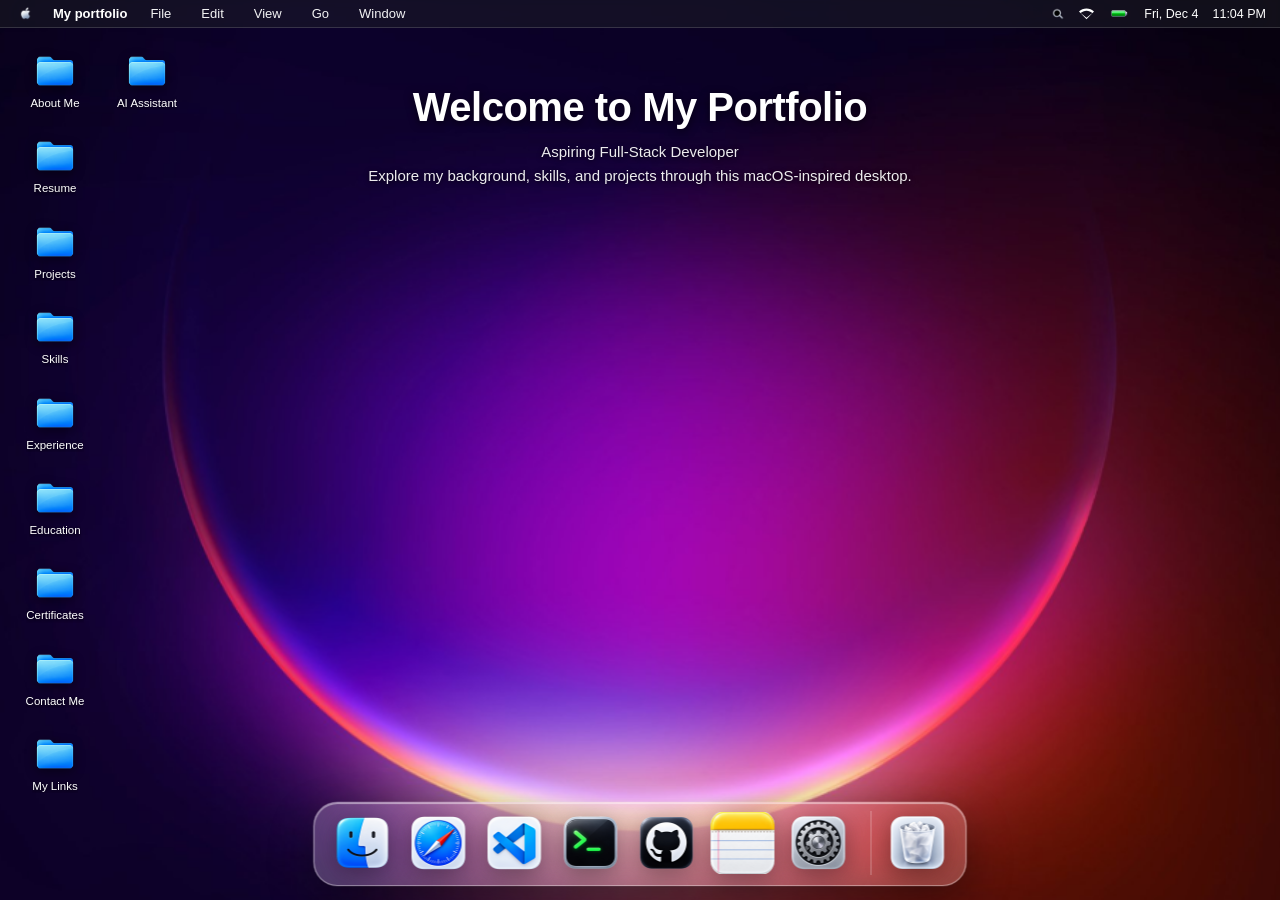
<file: index.html>
<!doctype html>
<html lang="en">
  <head>
    <meta charset="UTF-8" />
    <meta name="viewport" content="width=device-width, initial-scale=1.0" />
    <meta
      name="description"
      content="Personal portfolio of Aditya Goswami - Aspiring Full-Stack Developer learning web development, software engineering, and modern technologies."
    />
    <title>Aditya Goswami | Portfolio</title>
    <link
      rel="icon"
      href="data:image/svg+xml,<svg xmlns=%22http://www.w3.org/2000/svg%22 viewBox=%220 0 100 100%22><text y=%22.9em%22 font-size=%2290%22>💻</text></svg>"
    />
    <link rel="stylesheet" href="style.css" />
  </head>
  <body>
    <header role="banner">
      <!--HEADER TOP PART-->
      <nav aria-label="System Menu">
        <span class="menu-apple" aria-hidden="true"
          ><img src="assets/apple.png" alt="Apple" class="menu-apple-icon"
        /></span>
        <span class="menu-app-title">My portfolio</span>
        <a href="#file" role="menuitem">File</a>
        <a href="#edit" role="menuitem">Edit</a>
        <a href="#view" role="menuitem">View</a>
        <a href="#go" role="menuitem">Go</a>
        <a href="#window" role="menuitem">Window</a>
      </nav>
      <div role="status" aria-label="System Status">
        <span class="menu-status-item" title="Search"
          ><img
            src="assets/search.png"
            alt="Search"
            class="status-icon search-icon"
        /></span>
        <span class="menu-status-item" title="Wi-Fi"
          ><svg
            class="wifi-svg"
            viewBox="0 0 24 24"
            width="15"
            height="15"
            fill="currentColor"
            aria-hidden="true"
          >
            <path
              d="M12 4C7.31 4 3.07 5.9 0 8.98L12 21 24 8.98C20.93 5.9 16.69 4 12 4zm0 3.5c3.67 0 7 1.44 9.47 3.79L12 18.73 2.53 11.29C5 8.94 8.33 7.5 12 7.5z"
            /></svg
        ></span>
        <span class="menu-status-item" title="Battery: 100%"
          ><img
            src="assets/battery.png"
            alt="Battery"
            class="status-icon battery-icon"
        /></span>
        <span id="menu-date">12 Aug 2026</span>
        <span id="clock" aria-label="Current time">12:30 AM</span>
      </div>
    </header>
    <main>
      <!--DESKTOP-->
      <section id="welcome" aria-label="Welcome">
        <h1>Welcome to My Portfolio</h1>
      </section>
      <p>Aspiring Full-Stack Developer</p>
      <p>
        Explore my background, skills, and projects through this macOS-inspired
        desktop.
      </p>

      <section id="desktop" aria-label="Desktop Shortcuts">
        <h2 class="visually-hidden">Desktop Shortcuts</h2>
        <ul>
          <li>
            <button type="button" data-window="about" aria-haspopup="dialog">
              <img src="assets/folder.png" alt="" class="folder-img" /><span
                >About Me</span
              >
            </button>
          </li>
          <li>
            <button type="button" data-window="resume" aria-haspopup="dialog">
              <img src="assets/folder.png" alt="" class="folder-img" /><span
                >Resume</span
              >
            </button>
          </li>
          <li>
            <button type="button" data-window="projects" aria-haspopup="dialog">
              <img src="assets/folder.png" alt="" class="folder-img" /><span
                >Projects</span
              >
            </button>
          </li>
          <li>
            <button type="button" data-window="skills" aria-haspopup="dialog">
              <img src="assets/folder.png" alt="" class="folder-img" /><span
                >Skills</span
              >
            </button>
          </li>
          <li>
            <button
              type="button"
              data-window="experience"
              aria-haspopup="dialog"
            >
              <img src="assets/folder.png" alt="" class="folder-img" /><span
                >Experience</span
              >
            </button>
          </li>
          <li>
            <button
              type="button"
              data-window="education"
              aria-haspopup="dialog"
            >
              <img src="assets/folder.png" alt="" class="folder-img" /><span
                >Education</span
              >
            </button>
          </li>
          <li>
            <button
              type="button"
              data-window="certificates"
              aria-haspopup="dialog"
            >
              <img src="assets/folder.png" alt="" class="folder-img" /><span
                >Certificates</span
              >
            </button>
          </li>
          <li>
            <button type="button" data-window="contact" aria-haspopup="dialog">
              <img src="assets/folder.png" alt="" class="folder-img" /><span
                >Contact Me</span
              >
            </button>
          </li>
          <li>
            <button type="button" data-window="links" aria-haspopup="dialog">
              <img src="assets/folder.png" alt="" class="folder-img" /><span
                >My Links</span
              >
            </button>
          </li>
          <li>
            <button type="button" data-window="ai" aria-haspopup="dialog">
              <img src="assets/folder.png" alt="" class="folder-img" /><span
                >AI Assistant</span
              >
            </button>
          </li>
        </ul>
      </section>

      <section
        id="about"
        role="region"
        aria-labelledby="title-about"
        tabindex="-1"
      >
        <div class="window-header">
          <h2 id="title-about">About Me</h2>
        </div>
        <!--ABOUT ME-->

        <div class="about-grid">
          <div class="about-photo-col">
            <img
              src="assets/aditya.jpg"
              alt="Aditya Goswami"
              class="about-photo"
            />
            <div class="about-badge">Aditya Goswami</div>
          </div>
          <div class="about-content-col">
            <p>
             <h3> Hi, I’m Aditya Goswami</h3>
              </p>

            <p>
              I’m a Computer Science student and Full-Stack Web Developer passionate about building modern, user-focused web applications. I work with technologies including React.js, JavaScript, HTML5, Tailwind CSS, Node.js, Express.js, FastAPI, MongoDB, MySQL, and PostgreSQL. I enjoy turning ideas into practical applications and continuously improving my development skills through hands-on projects.
            </p>

            <p>
              Alongside web development, I’m deeply interested in AI and LLM technologies. I have practical knowledge of Prompt Engineering, Retrieval-Augmented Generation (RAG), vector databases, embeddings, semantic search, Sentence Transformers, and Faster-Whisper. I’ve also worked on StudyRewind, an AI-powered educational search application involving semantic search, document processing, embeddings, and AI-assisted development.
            </p>

            <ul>
                <li>Building full-stack web applications through hands-on projects</li>
                <li>Continuously learning modern web development and software engineering</li>
              <li>Exploring AI, LLMs, RAG, embeddings, and semantic search</li>
              <li>Interested in turning ideas into practical, user-focused applications</li>
              </ul>
            </ul>
          </div>
        </div>
      </section>
      <section
        id="projects"
        role="region"
        aria-labelledby="title-projects"
        tabindex="-1"
      >
        <div class="window-header">
          <h2 id="title-projects">Projects</h2>
        </div>
        <!--PROJECTS-->
        <article>
          <h3>Portfolio — macOS-Inspired Interactive Developer Portfolio</h3>
          <p>
            An interactive personal portfolio designed as a macOS-inspired desktop environment, featuring desktop folders, draggable portfolio windows, window controls, application Dock, responsive layouts, and a custom desktop interface.
          </p>
          <ol>
            <li>Tech: HTML5, CSS3, JavaScrip</li>
            <li>
              CSS3 styling, custom macOS window aesthetics, and responsive
              layout
            </li>
            <li>
              Future AI Integration: A personal portfolio chatbot is planned to allow recruiters and visitors to ask questions about my skills, projects, education, and technical background using information from my portfolio.
            </li>
          </ol>
          <ul>
            <li>
              <a href="https://github.com/goswamiaditya112-cpu/ADITYA-GOSWAMI_PORTFOLIO" target="_blank" rel="noopener noreferrer"
                >GitHub Repository</a
              >
            </li>
            <li>
              <a href="https://goswamiaditya112-cpu.github.io/ADITYA-GOSWAMI_PORTFOLIO/" target="_blank" rel="noopener noreferrer"
                >Visit my Portfolio</a
              >
            </li>
          </ul>
        </article>
        <article>
          <h3>StudyRewind — AI-Powered Educational Search Assistant</h3>
          <p>
            What it is: StudyRewind is a web application that transforms YouTube lecture playlists and PDF study notes into 
a searchable knowledge base. Students can type a natural language question and find the exact moment in a 
lecture video or the exact page in a textbook where a concept is explained.
          </p>
          <p>The problem it solves: Engineering and science students in India commonly study from long YouTube lecture 
series (200–700 videos per subject). Finding a specific concept requires scrubbing through hours of video. 
StudyRewind eliminates this by making all lecture content searchable by meaning.</p>

<h5>How it works:</h5>

<ol>
  <li> Students import any public YouTube playlist or upload PDF notes</li>
   <li>StudyRewind transcribes video audio using local Whisper AI and extracts PDF text using pypdf</li>
<li>Content is split into chunks and converted to 384-dimensional vectors using a local multilingual model</li>
<li>Vectors are stored in PostgreSQL with the pgvector extension</li>
<li> Students type natural language queries, which are also vectorized, and the system returns the most 
semantically similar transcript chunks and PDF sections with timestamps and page numbers</li>
</ol>
<h5>What makes it technically interesting:</h5>
<ul>
<li> Entirely local AI pipeline — no paid APIs, no cloud AI services</li>
<li> Three-level transcription fallback: YouTube captions → yt-dlp subtitle download → Whisper</li>
<li>Supports Hindi and English content (Indian educational YouTube content)</li>
<li> Strict security: Argon2id passwords, JWT auth, ownership-based authorization, IDOR prevention</li>
  <li>184 automated tests including a security hardening test suit</li>
</ul>

<p><h5>Technology:</h5>

<p> FastAPI · PostgreSQL · pgvector · React + TypeScript · faster-whisper · sentence-transformers · yt-dlp 
· SQLAlchemy · Alembic · Argon2id · PyJWT</p>
</p>
<ul>
            <li>
              <a href="https://github.com/goswamiaditya112-cpu/studyrewinds" target="_blank" rel="noopener noreferrer"
                >GitHub Repository</a
              >
            </li>
            <li>
              <a href="https://youtu.be/5xIW6lkczRc" target="_blank" rel="noopener noreferrer"
                >Video Demo</a
              >
            </li>
          </ul>
</article>
        <article>
          <h3></h3>
          <p>
            
          </p>
        </article>
        <article>
          <h3></h3>
          <p>

          </p>
        </article>

       

      </section>
       <!-- SKILLS -->
      <section
        id="skills"
        role="region"
        aria-labelledby="title-skills"
        tabindex="-1"
      >
        <div class="window-header">
          <h2 id="title-skills">Skills</h2>
        </div>
        <ol>
          <li>
            <h3>Programming Languages</h3>
            <ul>
              <li>C</li>
              <li>C++</li>
              <li>Python</li>
            </ul>
          </li>

          <li>
            <h3>Frontend Development</h3>
            <ul>
              <li>HTML5</li>
              <li>Tailwind CSS</li>
              <li>
                JavaScript
              </li>
              <li>React.js</li>

            </ul>
            
          </li>
<li>
<h3>Backend Development</h3>
<ul><li>Node.js</li>
<li>Express.js</li>
<li>FastAPI</li>
<li>JWT Authentication</li>
              <li>SQLAlchemy 2.0</li>
              <li>Alembic</li></ul>

</li>
          <li>  <h3>Databases</h3>
              <ul><li>
                 MongoDB 
             MySQL </li>
            <li>PostgreSQL</li>
<li>pgvector</li>

            </ul>
            </li>

          <li>
            
            <h3>AI / LLM</h3>
            <ul>
              <li>Prompt Engineering</li>
              <li>Retrieval-Augmented Generation (RAG)</li>
              <li>Vector Databases</li>
<li>Embeddings</li>
<li>Semantic Search</li>
              <li>Faster-Whisper</li>
              <li>Sentence Transformers</li>
            </ul>
          </li>

          <li>
            <h3>AI-Assisted Development</h3>
            <ul>
              <li><p>Strong working knowledge of AI tools, with
the ability to use them efficiently and effectively across the development workflow</p></li>
              <li>Claude</li>
              <li>Codex</li>
              <li>GitHub Copilot</li>
              <li>Antigravity</li>
            </ul>
          </li>
        </ol>
      </section>
      <section
        id="experience"
        role="region"
        aria-labelledby="title-experience"
        tabindex="-1"
      >
        <div class="window-header">
          <h2 id="title-experience">Experience</h2>
        </div>
        <!--EXPERIENCE-->

        <p>
          I am currently building my practical experience through independent
          study, hands-on personal projects, and continuous coding practice.
        </p>

        <h3>Personal Projects</h3>

        <p>
          Designing and building interactive web projects, including this macOS-inspired portfolio and StudyRewind, an AI-powered educational search assistant, to put web development fundamentals into practice and explore real-world UI design, full-stack development, and AI-powered applications.
        </p>

        <h3>Learning Journey</h3>

        <p>
          Building a strong foundation in programming and full-stack development through hands-on projects, progressing from C, C++, Python, JavaScript, HTML5, and CSS3 to React.js, Node.js, Express.js, FastAPI, and database technologies. Alongside web development, exploring AI/LLM concepts including Prompt Engineering, RAG, embeddings, vector databases, and semantic search through projects like StudyRewind.
        </p>
      </section>
      <section
        id="education"
        role="region"
        aria-labelledby="title-education"
        tabindex="-1"
      >
        <div class="window-header">
          <h2 id="title-education">Education</h2>
        </div>
        <!--EDUCATION-->
        <article>
          <h3>Bachelor of Technology (B.Tech)</h3>
          <p><strong>Techno International New Town</strong></p>
          <p>2024 – Present</p>
          <p>
            Undergraduate degree studies focused on engineering, computer
            science fundamentals, and software development principles.
          </p>
        </article>

        <article>
          <h3>Higher Secondary Education</h3>

          <p><strong>Sri Chaitanya Techno School</strong></p>

          <p>2022 – 2024</p>
          <p>
            Completed higher secondary education curriculum with a focus on
            science and foundational mathematics.
          </p>
        </article>
      </section>
      <section
        id="certificates"
        role="region"
        aria-labelledby="title-certificates"
        tabindex="-1"
      >
        <div class="window-header">
          <h2 id="title-certificates">Certificates</h2>
        </div>
        <!--CERTIFICATES-->
        <p>
          Coursework records and technical certifications will be documented
          here as they are completed.
        </p>
        <ol>
          <li>
            <p><strong>Al Fluency: Framework & Foundations</strong></p>
            <p>ANTHROPIC</p>
           <img src="assets/Al Fluency Framework & Foundations.jpg" alt="" class="certificate-image">
          </li>

          <li>
            <p>
              <strong
                ></strong
              >
            </p>
            <p></p>
            
          </li>

        </ol>
      </section>

      <section
        id="resume"
        role="region"
        aria-labelledby="title-resume"
        tabindex="-1"
      >
        <div class="window-header">
          <h2 id="title-resume">Resume</h2>
        </div>
        <!--RESUMES-->
        <p>
          A comprehensive overview of my academic background, technical skills,
          coursework, and personal project development.
        </p>
        <h3> 
          <img src="assets/Aditya_Goswami_Resume_image.jpg" alt="" class="resume-image">
        </h3>
        <a href="assets/Aditya_Goswami_Resume.pdf" aria-label="Download Resume (Placeholder)"
          >Download Resume (PDF)</a
        >
      </section>
      <section
        id="contact"
        role="region"
        aria-labelledby="title-contact"
        tabindex="-1"
      >
        <div class="window-header">
          <h2 id="title-contact">Contact Me</h2>
        </div>
        <!--CONTACT ME-->

        <p>
          Feel free to reach out 
        </p>

        <p>
          <strong>Email:</strong>
          <a href="mailto:goswamiaditya112@gmail.com"
            >goswamiaditya112@gmail.com</a
          >
        </p>

        <p><strong>Location:</strong> Kolkata, India</p>

        <!-- --------------------find me command out ------------------------------------------ -->

        <!-- <h3>Find Me Online</h3>

        <a href="#" target="_blank" rel="noopener noreferrer"
          >GitHub (Placeholder)</a
        >
        <a href="#" target="_blank" rel="noopener noreferrer"
          >LinkedIn (Placeholder)</a
        > -->

        <h3>Send Me a Message</h3>

        <form action="#" method="post">
          <label for="contact-name">
            Name <span aria-hidden="true">*</span>
            <input
              id="contact-name"
              placeholder="Enter your name"
              type="text"
              name="name"
              required
              autocomplete="name"
            />
          </label>
          <label for="contact-email">
            Email <span aria-hidden="true">*</span>
            <input
              id="contact-email"
              placeholder="Enter your email"
              type="email"
              name="email"
              required
              autocomplete="email"
            />
          </label>
          <label for="contact-message">
            Message <span aria-hidden="true">*</span>
            <textarea
              id="contact-message"
              placeholder="Write your message here..."
              name="message"
              rows="5"
              cols="34"
              required
            ></textarea>
          </label>
          <button type="submit">Send Message</button>
        </form>
      </section>
      <section
        id="links"
        role="region"
        aria-labelledby="title-links"
        tabindex="-1"
      >
        <div class="window-header">
          <h2 id="title-links">My Links</h2>
        </div>
        <!--MY LINKS-->
        <p>Profiles and online developer references:</p>
        <ul>
          <li>
            <a href="#" target="_blank" rel="noopener noreferrer"
              >GitHub — Profile &amp; Repositories</a
            >
          </li>

          <li>
            <a href="#" target="_blank" rel="noopener noreferrer"
              >LinkedIn — Professional Profile</a
            >
          </li>

          <li>
            <a href="https://goswamiaditya112-cpu.github.io/ADITYA-GOSWAMI_PORTFOLIO/" target="_blank" rel="noopener noreferrer"
              >Portfolio — Live Website</a
            >
          </li>
        </ul>
      </section>
      <section id="ai" role="region" aria-labelledby="title-ai" tabindex="-1">
        <div class="window-header">
          <h2 id="title-ai">AI Assistant</h2>
        </div>

        <p>
          <strong>AI Assistant — Planned</strong>
        </p>

        <p>
          <ul>
<li> A personal, portfolio-grounded AI chatbot focused specifically on my information.</li>
<li> Designed to use my portfolio data as its knowledge source.</li>
<li> Can answer questions about my skills, projects, education, experience, and technical background.</li>
            <li> Helps recruiters and visitors explore my background without manually searching through the portfolio.</li>
            <li> Status: Currently learning AI/LLM engineering; planned for a future version.</li>
          </ul>
        </p>
      </section>
    </main>
    <footer aria-label="Application Dock">
      <!--FOOTER-->
      <h2 class="visually-hidden">Dock Applications</h2>
      <ul>
        <li>
          <div class="dock-item" aria-label="Finder">
            <img src="assets/dock/finder.png" alt="Finder" class="dock-icon" />
            <span class="dock-tooltip">Finder</span>
          </div>
        </li>
        <li>
          <div class="dock-item" aria-label="Safari">
            <img src="assets/dock/safari.png" alt="Safari" class="dock-icon" />
            <span class="dock-tooltip">Safari</span>
          </div>
        </li>
        <li>
          <div class="dock-item" aria-label="VS Code">
            <img src="assets/dock/vscode.png" alt="VS Code" class="dock-icon" />
            <span class="dock-tooltip">VS Code</span>
          </div>
        </li>
        <li>
          <div class="dock-item" aria-label="Terminal">
            <img
              src="assets/dock/terminal.png"
              alt="Terminal"
              class="dock-icon"
            />
            <span class="dock-tooltip">Terminal</span>
          </div>
        </li>
        <li>
          <div class="dock-item" aria-label="GitHub">
            <img src="assets/dock/github.png" alt="GitHub" class="dock-icon" />
            <span class="dock-tooltip">GitHub</span>
          </div>
        </li>
        <li>
          <div class="dock-item" aria-label="Notes">
            <img src="assets/dock/notes.png" alt="Notes" class="dock-icon" />
            <span class="dock-tooltip">Notes</span>
          </div>
        </li>
        <li>
          <div class="dock-item" aria-label="Settings">
            <img
              src="assets/dock/settings.png"
              alt="Settings"
              class="dock-icon"
            />
            <span class="dock-tooltip">Settings</span>
          </div>
        </li>
        <li class="dock-separator-li">
          <div class="dock-item dock-trash" aria-label="Trash">
            <img src="assets/dock/trash.png" alt="Trash" class="dock-icon" />
            <span class="dock-tooltip">Trash</span>
          </div>
        </li>
      </ul>
    </footer>
    <script src="script.js"></script>
  </body>
</html>
</file>
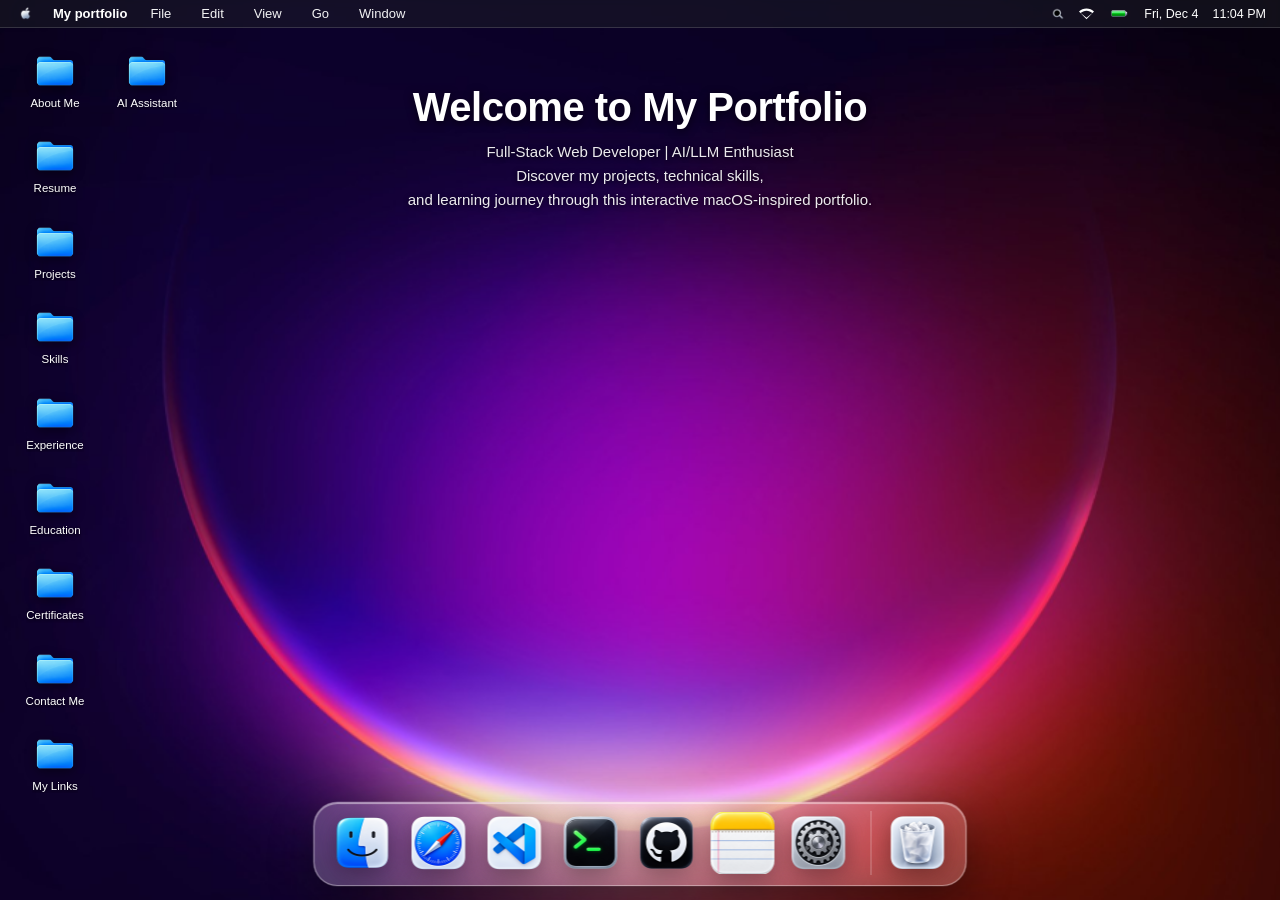
<file: 01_mp.html>
<!doctype html>
<html lang="en">
  <head>
    <meta charset="UTF-8" />
    <meta name="viewport" content="width=device-width, initial-scale=1.0" />
    <meta
      name="description"
      content="Personal portfolio of Aditya Goswami - Aspiring Full-Stack Developer learning web development, software engineering, and modern technologies."
    />
    <title>Aditya Goswami | Portfolio</title>
    <link
      rel="icon"
      href="data:image/svg+xml,<svg xmlns=%22http://www.w3.org/2000/svg%22 viewBox=%220 0 100 100%22><text y=%22.9em%22 font-size=%2290%22>💻</text></svg>"
    />
    <link rel="stylesheet" href="style.css" />
  </head>
  <body>
    <header role="banner">
      <!--HEADER TOP PART-->
      <nav aria-label="System Menu">
        <span class="menu-apple" aria-hidden="true"
          ><img src="assets/apple.png" alt="Apple" class="menu-apple-icon"
        /></span>
        <span class="menu-app-title">My portfolio</span>
        <a href="#file" role="menuitem">File</a>
        <a href="#edit" role="menuitem">Edit</a>
        <a href="#view" role="menuitem">View</a>
        <a href="#go" role="menuitem">Go</a>
        <a href="#window" role="menuitem">Window</a>
      </nav>
      <div role="status" aria-label="System Status">
        <span class="menu-status-item" title="Search"
          ><img
            src="assets/search.png"
            alt="Search"
            class="status-icon search-icon"
        /></span>
        <span class="menu-status-item" title="Wi-Fi"
          ><svg
            class="wifi-svg"
            viewBox="0 0 24 24"
            width="15"
            height="15"
            fill="currentColor"
            aria-hidden="true"
          >
            <path
              d="M12 4C7.31 4 3.07 5.9 0 8.98L12 21 24 8.98C20.93 5.9 16.69 4 12 4zm0 3.5c3.67 0 7 1.44 9.47 3.79L12 18.73 2.53 11.29C5 8.94 8.33 7.5 12 7.5z"
            /></svg
        ></span>
        <span class="menu-status-item" title="Battery: 100%"
          ><img
            src="assets/battery.png"
            alt="Battery"
            class="status-icon battery-icon"
        /></span>
        <span id="menu-date">12 Aug 2026</span>
        <span id="clock" aria-label="Current time">12:30 AM</span>
      </div>
    </header>
    <main>
      <!--DESKTOP-->
      <section id="welcome" aria-label="Welcome">
        <h1>Welcome to My Portfolio</h1>
      </section>
      <p>Full-Stack Web Developer | AI/LLM Enthusiast</p>
      <p>Discover my projects, technical skills,</p>
      <p>
        and learning journey through this interactive macOS-inspired portfolio.
      </p>

      <section id="desktop" aria-label="Desktop Shortcuts">
        <h2 class="visually-hidden">Desktop Shortcuts</h2>
        <ul>
          <li>
            <button type="button" data-window="about" aria-haspopup="dialog">
              <img src="assets/folder.png" alt="" class="folder-img" /><span
                >About Me</span
              >
            </button>
          </li>
          <li>
            <button type="button" data-window="resume" aria-haspopup="dialog">
              <img src="assets/folder.png" alt="" class="folder-img" /><span
                >Resume</span
              >
            </button>
          </li>
          <li>
            <button type="button" data-window="projects" aria-haspopup="dialog">
              <img src="assets/folder.png" alt="" class="folder-img" /><span
                >Projects</span
              >
            </button>
          </li>
          <li>
            <button type="button" data-window="skills" aria-haspopup="dialog">
              <img src="assets/folder.png" alt="" class="folder-img" /><span
                >Skills</span
              >
            </button>
          </li>
          <li>
            <button
              type="button"
              data-window="experience"
              aria-haspopup="dialog"
            >
              <img src="assets/folder.png" alt="" class="folder-img" /><span
                >Experience</span
              >
            </button>
          </li>
          <li>
            <button
              type="button"
              data-window="education"
              aria-haspopup="dialog"
            >
              <img src="assets/folder.png" alt="" class="folder-img" /><span
                >Education</span
              >
            </button>
          </li>
          <li>
            <button
              type="button"
              data-window="certificates"
              aria-haspopup="dialog"
            >
              <img src="assets/folder.png" alt="" class="folder-img" /><span
                >Certificates</span
              >
            </button>
          </li>
          <li>
            <button type="button" data-window="contact" aria-haspopup="dialog">
              <img src="assets/folder.png" alt="" class="folder-img" /><span
                >Contact Me</span
              >
            </button>
          </li>
          <li>
            <button type="button" data-window="links" aria-haspopup="dialog">
              <img src="assets/folder.png" alt="" class="folder-img" /><span
                >My Links</span
              >
            </button>
          </li>
          <li>
            <button type="button" data-window="ai" aria-haspopup="dialog">
              <img src="assets/folder.png" alt="" class="folder-img" /><span
                >AI Assistant</span
              >
            </button>
          </li>
        </ul>
      </section>

      <section
        id="about"
        role="region"
        aria-labelledby="title-about"
        tabindex="-1"
      >
        <div class="window-header">
          <h2 id="title-about">About Me</h2>
        </div>
        <!--ABOUT ME-->

        <div class="about-grid">
          <div class="about-photo-col">
            <img
              src="assets/aditya.jpg"
              alt="Aditya Goswami"
              class="about-photo"
            />
            <div class="about-badge">Aditya Goswami</div>
          </div>
          <div class="about-content-col">
            <p>
              Hi, I'm Aditya Goswami. I am an aspiring developer passionate
              about building web interfaces, learning software development, and
              understanding modern technologies.
            </p>

            <p>
              I am currently learning full-stack web development and actively
              building hands-on projects to deepen my understanding of frontend
              and backend concepts.
            </p>

            <p>
              My interests center around web development, software engineering,
              artificial intelligence, and building practical, user-friendly
              digital experiences.
            </p>

            <ul>
              <li>Actively learning full-stack web development</li>
              <li>Building personal projects through hands-on practice</li>
              <li>
                Interested in software engineering, modern web tools, and AI
                concepts
              </li>
            </ul>
          </div>
        </div>
      </section>
      <section
        id="projects"
        role="region"
        aria-labelledby="title-projects"
        tabindex="-1"
      >
        <div class="window-header">
          <h2 id="title-projects">Projects</h2>
        </div>
        <!--PROJECTS-->
        <article>
          <h3>macOS-Inspired Personal Portfolio</h3>
          <p>
            An interactive personal portfolio website featuring a macOS desktop
            interface, complete with a menu bar, desktop shortcuts, and
            draggable, minimizable windows.
          </p>
          <ol>
            <li>Semantic HTML5 structure for desktop and window components</li>
            <li>
              CSS3 styling, custom macOS window aesthetics, and responsive
              layout
            </li>
            <li>
              Vanilla JavaScript window management, z-index layering, and
              bounded dragging
            </li>
          </ol>
          <ul>
            <li>
              <a href="#" target="_blank" rel="noopener noreferrer"
                >GitHub Repository (Placeholder)</a
              >
            </li>
            <li>
              <a href="#" target="_blank" rel="noopener noreferrer"
                >Live Demo (Placeholder)</a
              >
            </li>
          </ul>
        </article>
        <article>
          <h3>Project 2 — Full-Stack Web App</h3>
          <p>
            Upcoming project currently in planning and early development.
            Details and repository link will be updated soon.
          </p>
        </article>
        <article>
          <h3>Project 3 — Interactive Web Tool</h3>
          <p>
            Upcoming project focused on interactive frontend capabilities and
            problem-solving. Coming soon.
          </p>
        </article>
        <article>
          <h3>Project 4 — Software Exploration</h3>
          <p>
            Upcoming project exploring software fundamentals and practical
            applications. Coming soon.
          </p>
        </article>
      </section>
      <section
        id="skills"
        role="region"
        aria-labelledby="title-skills"
        tabindex="-1"
      >
        <div class="window-header">
          <h2 id="title-skills">Skills</h2>
        </div>
        <ol>
          <li>
            <h3>Programming Languages</h3>
            <ul>
              <li>C</li>
              <li>C++</li>
              <li>Python</li>
            </ul>
          </li>

          <li>
            <h3>Web Development</h3>
            <ul>
              <li>HTML (HTML5 semantic markup)</li>
              <li>CSS (CSS3 layouts &amp; styling — learning)</li>
              <li>
                JavaScript (DOM manipulation &amp; interactivity — learning)
              </li>
            </ul>
          </li>

          <li>
            <h3>Developer Tools &amp; Platforms</h3>
            <ul>
              <li>Git (Version Control)</li>
              <li>GitHub (Code Hosting &amp; Collaboration)</li>
            </ul>
          </li>

          <li>
            <h3>Areas of Interest</h3>
            <ul>
              <li>Full-Stack Web Development</li>
              <li>Software Engineering Fundamentals</li>
              <li>Artificial Intelligence Concepts</li>
            </ul>
          </li>
        </ol>
      </section>
      <section
        id="experience"
        role="region"
        aria-labelledby="title-experience"
        tabindex="-1"
      >
        <div class="window-header">
          <h2 id="title-experience">Experience</h2>
        </div>
        <!--EXPERIENCE-->

        <p>
          I am currently building my practical experience through independent
          study, hands-on personal projects, and continuous coding practice.
        </p>

        <h3>Personal Projects</h3>

        <p>
          Designing and building interactive web projects, including this
          macOS-inspired portfolio, to put web fundamentals into practice and
          explore real-world UI design.
        </p>

        <h3>Learning Journey</h3>

        <p>
          Focused on building a strong foundation in core programming and web
          technologies—learning HTML, CSS, JavaScript, and progressing steadily
          toward full-stack development.
        </p>
      </section>
      <section
        id="education"
        role="region"
        aria-labelledby="title-education"
        tabindex="-1"
      >
        <div class="window-header">
          <h2 id="title-education">Education</h2>
        </div>
        <!--EDUCATION-->
        <article>
          <h3>Bachelor of Technology (B.Tech)</h3>
          <p><strong>Techno International New Town</strong></p>
          <p>2024 – Present</p>
          <p>
            Undergraduate degree studies focused on engineering, computer
            science fundamentals, and software development principles.
          </p>
        </article>

        <article>
          <h3>Higher Secondary Education</h3>

          <p><strong>Sri Chaitanya Techno School</strong></p>

          <p>2022 – 2024</p>
          <p>
            Completed higher secondary education curriculum with a focus on
            science and foundational mathematics.
          </p>
        </article>
      </section>
      <section
        id="certificates"
        role="region"
        aria-labelledby="title-certificates"
        tabindex="-1"
      >
        <div class="window-header">
          <h2 id="title-certificates">Certificates</h2>
        </div>
        <!--CERTIFICATES-->
        <p>
          Coursework records and technical certifications will be documented
          here as they are completed.
        </p>
        <ol>
          <li>
            <p><strong>Technical Course Certification (Placeholder)</strong></p>
            <p>Issuing Platform / Organization — In Progress</p>
            <a href="#">View Certificate (Placeholder)</a>
          </li>
          <li>
            <p>
              <strong
                >Web Development / Programming Workshop (Placeholder)</strong
              >
            </p>
            <p>Issuing Platform / Organization — Details to be updated</p>
            <a href="#">View Certificate (Placeholder)</a>
          </li>
        </ol>
      </section>

      <section
        id="resume"
        role="region"
        aria-labelledby="title-resume"
        tabindex="-1"
      >
        <div class="window-header">
          <h2 id="title-resume">Resume</h2>
        </div>
        <!--RESUMES-->
        <p>
          A comprehensive overview of my academic background, technical skills,
          coursework, and personal project development.
        </p>
        <h3>Resume Preview — Document Available Upon Update</h3>
        <p>
          Detailed resume covering B.Tech education at Techno International New
          Town, programming coursework, and web projects.
        </p>
        <a href="#" aria-label="Download Resume (Placeholder)"
          >Download Resume (PDF)</a
        >
      </section>
      <section
        id="contact"
        role="region"
        aria-labelledby="title-contact"
        tabindex="-1"
      >
        <div class="window-header">
          <h2 id="title-contact">Contact Me</h2>
        </div>
        <!--CONTACT ME-->

        <p>
          Feel free to reach out for collaborations, project discussions, or
          inquiries.
        </p>

        <p>
          <strong>Email:</strong>
          <a href="mailto:goswamiaditya112@gmail.com"
            >goswamiaditya112@gmail.com</a
          >
        </p>

        <p><strong>Location:</strong> Kolkata, India</p>

        <h3>Find Me Online</h3>

        <a href="#" target="_blank" rel="noopener noreferrer"
          >GitHub (Placeholder)</a
        >
        <a href="#" target="_blank" rel="noopener noreferrer"
          >LinkedIn (Placeholder)</a
        >

        <h3>Send Me a Message</h3>

        <form action="#" method="post">
          <label for="contact-name">
            Name <span aria-hidden="true">*</span>
            <input
              id="contact-name"
              placeholder="Enter your name"
              type="text"
              name="name"
              required
              autocomplete="name"
            />
          </label>
          <label for="contact-email">
            Email <span aria-hidden="true">*</span>
            <input
              id="contact-email"
              placeholder="Enter your email"
              type="email"
              name="email"
              required
              autocomplete="email"
            />
          </label>
          <label for="contact-message">
            Message <span aria-hidden="true">*</span>
            <textarea
              id="contact-message"
              placeholder="Write your message here..."
              name="message"
              rows="5"
              cols="34"
              required
            ></textarea>
          </label>
          <button type="submit">Send Message</button>
        </form>
      </section>
      <section
        id="links"
        role="region"
        aria-labelledby="title-links"
        tabindex="-1"
      >
        <div class="window-header">
          <h2 id="title-links">My Links</h2>
        </div>
        <!--MY LINKS-->
        <p>Profiles and online developer references:</p>
        <ul>
          <li>
            <a href="#" target="_blank" rel="noopener noreferrer"
              >GitHub — Profile &amp; Repositories (Placeholder)</a
            >
          </li>

          <li>
            <a href="#" target="_blank" rel="noopener noreferrer"
              >LinkedIn — Professional Profile (Placeholder)</a
            >
          </li>

          <li>
            <a href="#" target="_blank" rel="noopener noreferrer"
              >Portfolio — Live Website</a
            >
          </li>
        </ul>
      </section>
      <section id="ai" role="region" aria-labelledby="title-ai" tabindex="-1">
        <div class="window-header">
          <h2 id="title-ai">AI Assistant</h2>
        </div>

        <p>
          <strong>AI Assistant — In Progress</strong>
        </p>

        <p>
          This feature is currently under development and will be integrated in
          a future version.
        </p>
      </section>
    </main>
    <footer aria-label="Application Dock">
      <!--FOOTER-->
      <h2 class="visually-hidden">Dock Applications</h2>
      <ul>
        <li>
          <div class="dock-item" aria-label="Finder">
            <img src="assets/dock/finder.png" alt="Finder" class="dock-icon" />
            <span class="dock-tooltip">Finder</span>
          </div>
        </li>
        <li>
          <div class="dock-item" aria-label="Safari">
            <img src="assets/dock/safari.png" alt="Safari" class="dock-icon" />
            <span class="dock-tooltip">Safari</span>
          </div>
        </li>
        <li>
          <div class="dock-item" aria-label="VS Code">
            <img src="assets/dock/vscode.png" alt="VS Code" class="dock-icon" />
            <span class="dock-tooltip">VS Code</span>
          </div>
        </li>
        <li>
          <div class="dock-item" aria-label="Terminal">
            <img
              src="assets/dock/terminal.png"
              alt="Terminal"
              class="dock-icon"
            />
            <span class="dock-tooltip">Terminal</span>
          </div>
        </li>
        <li>
          <div class="dock-item" aria-label="GitHub">
            <img src="assets/dock/github.png" alt="GitHub" class="dock-icon" />
            <span class="dock-tooltip">GitHub</span>
          </div>
        </li>
        <li>
          <div class="dock-item" aria-label="Notes">
            <img src="assets/dock/notes.png" alt="Notes" class="dock-icon" />
            <span class="dock-tooltip">Notes</span>
          </div>
        </li>
        <li>
          <div class="dock-item" aria-label="Settings">
            <img
              src="assets/dock/settings.png"
              alt="Settings"
              class="dock-icon"
            />
            <span class="dock-tooltip">Settings</span>
          </div>
        </li>
        <li class="dock-separator-li">
          <div class="dock-item dock-trash" aria-label="Trash">
            <img src="assets/dock/trash.png" alt="Trash" class="dock-icon" />
            <span class="dock-tooltip">Trash</span>
          </div>
        </li>
      </ul>
    </footer>
    <script src="script.js"></script>
  </body>
</html>
</file>
<file: style.css>
/* =========================================================
   ADITYA GOSWAMI — MAC DESKTOP PORTFOLIO
   Current version: CSS only
   ========================================================= */

/* ---------------------------------------------------------
   1. BASIC RESET
   --------------------------------------------------------- */

* {
  margin: 0;
  padding: 0;
  box-sizing: border-box;
}

html {
  scroll-behavior: smooth;
}

body {
  min-height: 100vh;

  font-family:
    -apple-system, BlinkMacSystemFont, "SF Pro Display", "SF Pro Text",
    "Helvetica Neue", Arial, sans-serif;

  color: #1d1d1f;

  /*
   * macOS glowing sphere dark wallpaper.
   */
  background: url("assets/wallpaper.png") no-repeat center center fixed;
  background-size: cover;
  background-color: #0d0a1a;

  overflow-x: hidden;
}

a {
  color: inherit;
  text-decoration: none;
}

ul,
ol {
  padding: 0;
}

button,
input,
textarea {
  font: inherit;
}

/* ---------------------------------------------------------
   ACCESSIBILITY UTILITIES
   --------------------------------------------------------- */

.visually-hidden {
  position: absolute;
  width: 1px;
  height: 1px;
  padding: 0;
  margin: -1px;
  overflow: hidden;
  clip: rect(0, 0, 0, 0);
  white-space: nowrap;
  border: 0;
}

:focus-visible {
  outline: 2px solid #007aff;
  outline-offset: 2px;
}

header {
  position: fixed;

  top: 0;
  left: 0;

  width: 100%;
  height: 28px;

  display: flex;
  align-items: center;
  justify-content: space-between;

  padding: 0 14px;

  /*
   * macOS menu bar frosted glass effect.
   */
  background: rgba(26, 26, 32, 0.6);
  backdrop-filter: blur(25px) saturate(180%);
  -webkit-backdrop-filter: blur(25px) saturate(180%);
  border-bottom: 1px solid rgba(255, 255, 255, 0.15);

  color: #ffffff;

  font-size: 13px;

  z-index: 1000;
  user-select: none;
  -webkit-user-select: none;
}

header nav {
  display: flex;
  align-items: center;

  gap: 16px;
}

.menu-apple {
  display: flex;
  align-items: center;
  justify-content: center;
  cursor: pointer;
  padding: 2px 4px;
}

.menu-apple-icon {
  height: 15px;
  width: 15px;
  object-fit: contain;
  display: block;
}

.menu-app-title {
  font-weight: 600;
  font-size: 13px;
  color: #ffffff;
}

header nav a {
  font-size: 13px;

  color: rgba(255, 255, 255, 0.95);
  padding: 2px 7px;
  border-radius: 4px;

  transition:
    background-color 0.15s ease,
    opacity 0.15s ease;
}

header nav a:hover {
  background: rgba(255, 255, 255, 0.18);
}

header > div {
  display: flex;
  align-items: center;

  gap: 14px;

  font-size: 12.5px;
  color: #ffffff;
}

.menu-status-item {
  display: flex;
  align-items: center;
  justify-content: center;
  cursor: default;
}

.status-icon {
  display: block;
  object-fit: contain;
}

.search-icon {
  height: 14px;
  width: 14px;
}

.battery-icon {
  height: 13px;
  width: 22px;
}

.wifi-svg {
  display: block;
  color: #ffffff;
}

header > div span {
  white-space: nowrap;
}

/* ---------------------------------------------------------
   3. DESKTOP AREA
   --------------------------------------------------------- */

main {
  min-height: 100vh;

  padding: 55px 30px 100px;

  /*
     * We use a flexible layout instead of making every
     * section look like a dashboard card.
     */
  display: block;
}

/* ---------------------------------------------------------
   4. WELCOME AREA
   --------------------------------------------------------- */

main > section:first-child {
  max-width: 760px;

  margin: 30px auto 10px;

  text-align: center;
  pointer-events: none;
}

main > section:first-child h1 {
  color: #ffffff;

  font-size: 40px;

  font-weight: 600;

  letter-spacing: -0.5px;

  text-shadow: 0 2px 8px rgba(0, 0, 0, 0.65);
}

main > p {
  text-align: center;

  color: rgba(255, 255, 255, 0.92);

  font-size: 15px;

  line-height: 1.6;

  text-shadow: 0 1px 5px rgba(0, 0, 0, 0.75);
  pointer-events: none;
}

/* ---------------------------------------------------------
   5. DESKTOP SHORTCUTS (VERTICAL LEFT COLUMN)
   --------------------------------------------------------- */

/*
 * Authentic macOS desktop layout:
 * Folder icons are aligned vertically on the left side of the screen.
 */

main > section:nth-of-type(2) {
  position: fixed;
  top: 42px;
  left: 16px;
  z-index: 20;

  margin: 0;
  padding: 0;

  background: transparent;

  border: 0;

  box-shadow: none;

  backdrop-filter: none;
}

main > section:nth-of-type(2) h2 {
  display: none;
}

main > section:nth-of-type(2) ul {
  display: flex;
  flex-direction: column;
  flex-wrap: wrap;
  max-height: calc(100vh - 120px);
  gap: 10px 14px;
  list-style: none;
  padding: 0;
  margin: 0;
}

main > section:nth-of-type(2) li {
  list-style: none;
  width: 78px;
  text-align: center;
}

main > section:nth-of-type(2) li button {
  display: flex;
  flex-direction: column;
  align-items: center;
  justify-content: center;
  width: 100%;
  padding: 6px 4px;
  background: transparent;
  border: 1px solid transparent;
  border-radius: 6px;
  cursor: pointer;
  font: inherit;
  color: #ffffff;
  font-size: 11.5px;
  font-weight: 500;
  line-height: 1.25;
  text-shadow: 0 1px 4px rgba(0, 0, 0, 0.95);
  transition:
    background-color 0.15s ease,
    border-color 0.15s ease,
    transform 0.12s ease;
}

main > section:nth-of-type(2) .folder-img {
  width: 52px;
  height: 44px;
  object-fit: contain;
  margin-bottom: 3px;
  filter: drop-shadow(0 3px 6px rgba(0, 0, 0, 0.45));
  transition: transform 0.15s ease;
  pointer-events: none;
}

main > section:nth-of-type(2) li button span {
  display: -webkit-box;
  -webkit-line-clamp: 2;
  -webkit-box-orient: vertical;
  overflow: hidden;
  word-break: break-word;
  pointer-events: none;
}

main > section:nth-of-type(2) li button:hover {
  background: rgba(255, 255, 255, 0.2);
  border-color: rgba(255, 255, 255, 0.28);
  backdrop-filter: blur(4px);
}

main > section:nth-of-type(2) li button:hover .folder-img {
  transform: translateY(-2px);
}

main > section:nth-of-type(2) li button:active {
  transform: scale(0.96);
  background: rgba(255, 255, 255, 0.3);
}

main > section:nth-of-type(2) li button:focus-visible {
  outline: 2px solid #ffffff;
  outline-offset: 2px;
  background: rgba(255, 255, 255, 0.24);
}

/* ---------------------------------------------------------
   6. PORTFOLIO WINDOWS
   --------------------------------------------------------- */

/*
 * From this point downward, the portfolio sections behave
 * visually like open Mac application windows.
 */

main > section:nth-of-type(n + 3) {
  max-width: 900px;

  margin: 25px auto;

  padding: 50px 32px 32px;

  background: rgba(252, 252, 254, 0.96);

  color: #1d1d1f;

  border: 1px solid rgba(0, 0, 0, 0.15);

  border-radius: 11px;

  box-shadow: 0 14px 40px rgba(0, 0, 0, 0.22);

  position: relative;

  backdrop-filter: blur(25px);
  -webkit-backdrop-filter: blur(25px);
}

/*
 * Mac window traffic lights placeholder.
 */

main > section:nth-of-type(n + 3)::before {
  content: "";

  position: absolute;

  top: 13px;
  left: 14px;

  width: 12px;
  height: 12px;

  border-radius: 50%;

  background: #ff5f57;

  box-shadow:
    20px 0 #febc2e,
    40px 0 #28c840;
}

/*
 * Window title bar divider line.
 */

main > section:nth-of-type(n + 3)::after {
  content: "";

  position: absolute;

  top: 38px;
  left: 0;
  right: 0;

  height: 1px;

  background: #dedee3;
}

/* ---------------------------------------------------------
   7. WINDOW TYPOGRAPHY
   --------------------------------------------------------- */

main > section:nth-of-type(n + 3) h2 {
  margin-bottom: 20px;

  font-size: 27px;

  font-weight: 600;

  letter-spacing: -0.4px;
}

main > section:nth-of-type(n + 3) h3 {
  margin-top: 20px;
  margin-bottom: 8px;

  font-size: 18px;

  font-weight: 600;
}

main > section:nth-of-type(n + 3) h4 {
  margin-top: 15px;
  margin-bottom: 7px;

  font-size: 14px;

  font-weight: 600;

  color: #55555a;
}

main > section:nth-of-type(n + 3) p,
main > section:nth-of-type(n + 3) li,
main > section:nth-of-type(n + 3) a,
main > section:nth-of-type(n + 3) h2,
main > section:nth-of-type(n + 3) h3 {
  overflow-wrap: break-word;
  word-break: break-word;
}

main > section:nth-of-type(n + 3) p {
  margin-bottom: 12px;

  color: #4a4a4f;

  font-size: 15px;

  line-height: 1.65;
}

/* 
   8. ABOUT ME (TWO-COLUMN PROFILE LAYOUT)
    */

.about-grid {
  display: grid;
  grid-template-columns: 200px 1fr;
  gap: 26px;
  align-items: start;
}

.about-photo-col {
  display: flex;
  flex-direction: column;
  align-items: center;
  gap: 10px;
}

.about-photo {
  width: 100%;
  max-width: 200px;
  aspect-ratio: 3 / 4;
  object-fit: cover;
  border-radius: 12px;
  box-shadow: 0 8px 24px rgba(0, 0, 0, 0.22);
  border: 1px solid rgba(0, 0, 0, 0.12);
}

.about-badge {
  font-size: 13px;
  font-weight: 600;
  color: #55555a;
  letter-spacing: -0.2px;
}

.about-content-col {
  display: flex;
  flex-direction: column;
  gap: 12px;
}

.about-content-col p {
  color: #333336;
  line-height: 1.6;
}

main > section:nth-of-type(3) ul {
  margin-top: 8px;

  padding-left: 20px;
}

main > section:nth-of-type(3) li {
  margin-bottom: 8px;

  color: #444449;

  list-style: disc;
}

/* 
   9. PROJECTS
    */

main > section:nth-of-type(4) article {
  padding: 20px 0;
  border-bottom: 1px solid #e5e5ea;
}

main > section:nth-of-type(4) article:last-child {
  border-bottom: 0;
}

main > section:nth-of-type(4) article h3 {
  margin-top: 0;
  margin-bottom: 8px;
  font-size: 18px;
  font-weight: 600;
  color: #1d1d1f;
}

main > section:nth-of-type(4) article ol {
  margin: 12px 0;
  padding-left: 20px;
}

main > section:nth-of-type(4) article ol li {
  margin-bottom: 6px;
  color: #4a4a4f;
  font-size: 14px;
  line-height: 1.5;
}

main > section:nth-of-type(4) article ul {
  display: flex;
  flex-wrap: wrap;
  gap: 10px;
  margin-top: 14px;
  list-style: none;
}

main > section:nth-of-type(4) article ul li {
  list-style: none;
}

main > section:nth-of-type(4) article a {
  display: inline-flex;
  align-items: center;
  padding: 6px 14px;
  font-size: 13px;
  font-weight: 500;
  color: #007aff;
  background: rgba(0, 122, 255, 0.08);
  border: 1px solid rgba(0, 122, 255, 0.22);
  border-radius: 6px;
  transition:
    background-color 0.15s ease,
    color 0.15s ease,
    border-color 0.15s ease,
    transform 0.12s ease;
}

main > section:nth-of-type(4) article a:hover {
  background: #007aff;
  color: #ffffff;
  border-color: #007aff;
  text-decoration: none;
}

main > section:nth-of-type(4) article a:active {
  transform: scale(0.97);
}

/* 
   10. SKILLS
    */

main > section:nth-of-type(5) > ol {
  display: grid;
  grid-template-columns: repeat(auto-fit, minmax(240px, 1fr));
  gap: 16px;
  list-style: none;
  padding: 0;
  margin-top: 14px;
}

main > section:nth-of-type(5) > ol > li {
  background: #f7f7f9;
  border: 1px solid #e5e5ea;
  border-radius: 8px;
  padding: 16px;
  margin-bottom: 0;
  list-style: none;
}

main > section:nth-of-type(5) h3 {
  margin-top: 0;
  margin-bottom: 12px;
  font-size: 15px;
  font-weight: 600;
  color: #1d1d1f;
}

main > section:nth-of-type(5) ul {
  display: flex;
  flex-wrap: wrap;
  gap: 8px;
  padding: 0;
  list-style: none;
}

main > section:nth-of-type(5) ul li {
  display: inline-block;
  padding: 5px 11px;
  background: #ffffff;
  border: 1px solid #d2d2d7;
  border-radius: 12px;
  font-size: 12px;
  color: #333336;
  list-style: none;
  margin-bottom: 0;
}

/* 
   11. EXPERIENCE
   */

main > section:nth-of-type(6) h3 {
  margin-top: 22px;
  margin-bottom: 8px;
  padding-bottom: 6px;
  font-size: 17px;
  font-weight: 600;
  border-bottom: 1px solid #e5e5ea;
}

/* 
   12. EDUCATION
   */

main > section:nth-of-type(7) article {
  background: #f7f7f9;
  border: 1px solid #e5e5ea;
  border-radius: 8px;
  padding: 16px 20px;
  margin-bottom: 14px;
}

main > section:nth-of-type(7) article:last-child {
  margin-bottom: 0;
}

main > section:nth-of-type(7) article h3 {
  margin-top: 0;
  margin-bottom: 4px;
  font-size: 16px;
  font-weight: 600;
  color: #1d1d1f;
}

main > section:nth-of-type(7) article p {
  margin-bottom: 6px;
  font-size: 14px;
}

main > section:nth-of-type(7) article p:last-child {
  margin-bottom: 0;
}

/* 
   13. CERTIFICATES
    */

main > section:nth-of-type(8) > ol {
  display: flex;
  flex-direction: column;
  gap: 12px;
  list-style: none;
  padding: 0;
  margin-top: 14px;
}

main > section:nth-of-type(8) > ol > li {
  background: #f7f7f9;
  border: 1px solid #e5e5ea;
  border-radius: 8px;
  padding: 16px 20px;
  list-style: none;
  margin-bottom: 0;
}

main > section:nth-of-type(8) a {
  display: inline-block;
  margin-top: 6px;
  color: #007aff;
  font-size: 13px;
  font-weight: 500;
}

.certificate-image {
  width: 100%;
  max-width: 800px;
  height: auto;
}

main > section:nth-of-type(8) a:hover {
  text-decoration: underline;
}

/* 
   14. RESUME
    */

main > section:nth-of-type(9) {
  text-align: left;
}

main > section:nth-of-type(9) h3 {
  padding: 24px 10px;
  margin: 18px 0;
  text-align: center;
  color: #55555a;
  background: #f2f2f5;
  border: 1px dashed #c7c7cc;
  border-radius: 8px;
  font-size: 15px;
  font-weight: 500;
}
.resume-image {
  width: 100%;
  max-width: 1200px;
  height: auto;
}

main > section:nth-of-type(9) > a {
  display: inline-flex;
  align-items: center;
  margin-top: 10px;
  padding: 9px 18px;
  background: #007aff;
  color: #ffffff;
  border-radius: 6px;
  font-size: 13px;
  font-weight: 500;
  box-shadow: 0 1px 3px rgba(0, 0, 0, 0.15);
  transition:
    background-color 0.15s ease,
    transform 0.12s ease;
}

main > section:nth-of-type(9) > a:hover {
  background: #0067d9;
}

main > section:nth-of-type(9) > a:active {
  transform: scale(0.97);
}

/*
   15. CONTACT
    */

main > section:nth-of-type(10) > a {
  display: inline-block;
  margin-right: 12px;
  margin-bottom: 8px;
  padding: 6px 14px;
  font-size: 13px;
  font-weight: 500;
  color: #007aff;
  background: rgba(0, 122, 255, 0.08);
  border: 1px solid rgba(0, 122, 255, 0.22);
  border-radius: 6px;
  transition:
    background-color 0.15s ease,
    color 0.15s ease;
}

main > section:nth-of-type(10) > a:hover {
  background: #007aff;
  color: #ffffff;
  text-decoration: none;
}

/* 
   16. CONTACT FORM
    */

main > section:nth-of-type(10) form {
  display: flex;
  flex-direction: column;
  gap: 14px;
  margin-top: 20px;
}

main > section:nth-of-type(10) form label {
  display: flex;
  flex-direction: column;
  gap: 6px;
  color: #444449;
  font-size: 13px;
  font-weight: 500;
}

main > section:nth-of-type(10) input,
main > section:nth-of-type(10) textarea {
  width: 100%;
  max-width: 100%;
  padding: 10px 12px;
  background: #ffffff;
  color: #1d1d1f;
  border: 1px solid #c7c7cc;
  border-radius: 6px;
  font-size: 14px;
  outline: none;
  transition:
    border-color 0.15s ease,
    box-shadow 0.15s ease;
}

main > section:nth-of-type(10) textarea {
  resize: vertical;
}

main > section:nth-of-type(10) input:focus,
main > section:nth-of-type(10) textarea:focus {
  border-color: #007aff;
  box-shadow: 0 0 0 3px rgba(0, 122, 255, 0.2);
}

main > section:nth-of-type(10) input::placeholder,
main > section:nth-of-type(10) textarea::placeholder {
  color: #8a8a8f;
}

main > section:nth-of-type(10) button[type="submit"] {
  align-self: flex-start;
  padding: 9px 18px;
  border: 0;
  border-radius: 6px;
  background: #007aff;
  color: #ffffff;
  cursor: pointer;
  font-size: 13px;
  font-weight: 500;
  box-shadow: 0 1px 2px rgba(0, 0, 0, 0.12);
  transition:
    background-color 0.15s ease,
    transform 0.12s ease;
}

main > section:nth-of-type(10) button[type="submit"]:hover {
  background: #0067d9;
}

main > section:nth-of-type(10) button[type="submit"]:active {
  transform: scale(0.97);
}

/* 
   17. MY LINKS
    */

main > section:nth-of-type(11) ul {
  display: flex;
  flex-direction: column;
  gap: 10px;
  list-style: none;
  padding: 0;
  margin-top: 14px;
}

main > section:nth-of-type(11) ul li {
  list-style: none;
}

main > section:nth-of-type(11) a {
  display: flex;
  align-items: center;
  justify-content: space-between;
  padding: 12px 16px;
  background: #f7f7f9;
  border: 1px solid #e1e1e6;
  border-radius: 8px;
  color: #1d1d1f;
  font-weight: 500;
  font-size: 14px;
  transition:
    background-color 0.15s ease,
    border-color 0.15s ease,
    transform 0.12s ease,
    color 0.15s ease;
}

main > section:nth-of-type(11) a:hover {
  background: #ffffff;
  border-color: #007aff;
  color: #007aff;
  transform: translateX(3px);
  box-shadow: 0 2px 8px rgba(0, 0, 0, 0.06);
}

/* 
   18. AI ASSISTANT — IN PROGRESS
    */

main > section:nth-of-type(12) {
  background: #fafafc;
}

main > section:nth-of-type(12) strong {
  display: inline-block;
  padding: 4px 10px;
  background: #e8e8ed;
  color: #4a4a4f;
  border-radius: 12px;
  font-size: 12px;
  font-weight: 600;
  margin-bottom: 8px;
}

/* 
   19. MAC DOCK (FROSTED GLASS CONTAINER & APP ICONS)
    */

footer {
  position: fixed;
  left: 50%;
  bottom: 14px;
  transform: translateX(-50%);
  z-index: 1000;
  padding: 8px 16px 10px;
  background: rgba(255, 255, 255, 0.22);
  border: 1px solid rgba(255, 255, 255, 0.38);
  border-radius: 24px;
  box-shadow:
    0 18px 44px rgba(0, 0, 0, 0.4),
    0 0 0 0.5px rgba(255, 255, 255, 0.25),
    inset 0 1px 1px rgba(255, 255, 255, 0.5);
  backdrop-filter: blur(35px) saturate(180%);
  -webkit-backdrop-filter: blur(35px) saturate(180%);
}

footer h2 {
  display: none;
}

footer ul {
  display: flex;
  align-items: flex-end;
  gap: 12px;
  list-style: none;
  margin: 0;
  padding: 0;
}

footer li {
  list-style: none;
}

.dock-item {
  position: relative;
  display: flex;
  align-items: center;
  justify-content: center;
  width: 64px;
  height: 64px;
  padding: 0;
  background: transparent;
  border: 0;
  cursor: default;
  outline: none;
  user-select: none;
  -webkit-user-select: none;
  transition: transform 0.2s cubic-bezier(0.2, 0, 0.13, 1.4);
}

.dock-icon {
  width: 64px;
  height: 64px;
  object-fit: contain;
  border-radius: 14px;
  filter: drop-shadow(0 6px 12px rgba(0, 0, 0, 0.35));
  pointer-events: none;
  transition:
    filter 0.18s ease,
    transform 0.18s ease;
}

.dock-item:hover {
  transform: scale(1.18) translateY(-8px);
}

.dock-item:hover .dock-icon {
  filter: drop-shadow(0 10px 18px rgba(0, 0, 0, 0.45));
}

.dock-item:active {
  transform: scale(1.05) translateY(-2px);
}

.dock-item:focus-visible {
  outline: 2px solid #ffffff;
  outline-offset: 4px;
  border-radius: 14px;
}

/* macOS Dock Tooltip */
.dock-tooltip {
  position: absolute;
  bottom: 78px;
  left: 50%;
  transform: translateX(-50%) scale(0.85);
  background: rgba(22, 22, 26, 0.88);
  backdrop-filter: blur(14px);
  -webkit-backdrop-filter: blur(14px);
  color: #ffffff;
  padding: 4px 11px;
  border-radius: 6px;
  font-size: 11.5px;
  font-weight: 500;
  white-space: nowrap;
  pointer-events: none;
  opacity: 0;
  box-shadow: 0 4px 14px rgba(0, 0, 0, 0.45);
  border: 1px solid rgba(255, 255, 255, 0.18);
  transition:
    opacity 0.15s ease,
    transform 0.15s ease;
  z-index: 100;
}

.dock-tooltip::after {
  content: "";
  position: absolute;
  top: 100%;
  left: 50%;
  transform: translateX(-50%);
  border-width: 4px;
  border-style: solid;
  border-color: rgba(22, 22, 26, 0.88) transparent transparent transparent;
}

.dock-item:hover .dock-tooltip {
  opacity: 1;
  transform: translateX(-50%) scale(1);
}

.dock-separator-li {
  margin-left: 8px;
  padding-left: 14px;
  border-left: 1px solid rgba(255, 255, 255, 0.32);
}

/* 
   20. SCROLLBAR
    */

::-webkit-scrollbar {
  width: 10px;
}

::-webkit-scrollbar-track {
  background: rgba(0, 0, 0, 0.12);
}

::-webkit-scrollbar-thumb {
  background: rgba(255, 255, 255, 0.55);

  border-radius: 10px;
}

::-webkit-scrollbar-thumb:hover {
  background: rgba(255, 255, 255, 0.75);
}

/* -
   21. TABLET (max-width: 850px)
   */

@media (max-width: 850px) {
  header nav {
    gap: 12px;
  }

  header nav a {
    display: none;
  }

  header > div {
    gap: 8px;
    font-size: 12px;
  }

  main {
    padding: 55px 20px 95px;
    max-width: 700px;
  }

  main > section:nth-of-type(2) {
    top: 40px;
    left: 12px;
  }

  main > section:nth-of-type(2) ul {
    gap: 8px 10px;
  }

  main > section[id].window-open {
    top: 55px;
    left: 16px;
    width: calc(100vw - 32px);
    max-width: calc(100vw - 32px);
    max-height: calc(100vh - 130px);
    padding: 46px 24px 24px;
  }

  main > section[id].window-open.window-maximized {
    top: 36px;
    left: 12px;
    right: 12px;
    bottom: 78px;
  }

  footer {
    padding: 6px 12px 7px;
  }

  footer ul {
    gap: 8px;
  }

  .dock-item {
    width: 52px;
    height: 52px;
  }

  .dock-icon {
    width: 52px;
    height: 52px;
    border-radius: 11px;
  }

  .dock-tooltip {
    bottom: 66px;
  }
}

/* 
   22. MOBILE (max-width: 600px)
   */

@media (max-width: 600px) {
  header {
    height: 30px;
    padding: 0 10px;
  }

  .menu-app-title {
    font-size: 12px;
  }

  header > div {
    font-size: 11px;
    gap: 6px;
  }

  /* Hide Search, Battery, Wi-Fi on mobile to prevent overflow */
  .menu-status-item {
    display: none;
  }

  main {
    padding: 48px 14px 85px;
  }

  main > section:first-child h1 {
    font-size: 28px;
    letter-spacing: -0.5px;
  }

  main > p {
    font-size: 13px;
  }

  /* On mobile, desktop shortcuts flow naturally */
  main > section:nth-of-type(2) {
    position: static;
    margin: 20px auto 10px;
    max-width: 360px;
  }

  main > section:nth-of-type(2) ul {
    display: flex;
    flex-direction: row;
    flex-wrap: wrap;
    justify-content: center;
    max-height: none;
    gap: 12px 8px;
  }

  main > section:nth-of-type(2) li {
    width: 68px;
  }

  main > section:nth-of-type(2) li button {
    font-size: 11px;
    min-height: 68px;
  }

  main > section:nth-of-type(2) .folder-img {
    width: 44px;
    height: 38px;
  }

  /* Two-column About Me stacks vertically on mobile */
  .about-grid {
    grid-template-columns: 1fr;
    justify-items: center;
    gap: 16px;
  }

  .about-photo {
    max-width: 160px;
  }

  /* Mobile Window */
  main > section[id].window-open {
    top: 38px;
    left: 10px;
    width: calc(100vw - 20px);
    max-width: calc(100vw - 20px);
    max-height: calc(100vh - 105px);
    padding: 44px 16px 20px;
    border-radius: 10px;
  }

  main > section:nth-of-type(n + 3) h2 {
    font-size: 22px;
    margin-bottom: 14px;
  }

  main > section:nth-of-type(n + 3) p {
    font-size: 14px;
    line-height: 1.55;
  }

  main > section:nth-of-type(9) h3 {
    padding: 24px 12px;
    font-size: 15px;
  }

  /* Mobile Maximized Window */
  main > section[id].window-open.window-maximized {
    top: 34px;
    left: 6px;
    right: 6px;
    bottom: 74px;
    padding: 44px 16px 20px;
  }

  /* Mobile Dock */
  footer {
    bottom: 8px;
    max-width: calc(100vw - 16px);
    padding: 5px 8px;
    border-radius: 18px;
    overflow-x: auto;
    scrollbar-width: none;
    -webkit-overflow-scrolling: touch;
  }

  footer::-webkit-scrollbar {
    display: none;
  }

  footer ul {
    gap: 6px;
  }

  .dock-item {
    width: 44px;
    height: 44px;
  }

  .dock-icon {
    width: 44px;
    height: 44px;
    border-radius: 9px;
  }

  .dock-separator-li {
    margin-left: 4px;
    padding-left: 8px;
  }

  .dock-tooltip {
    display: none !important;
  }
}

/* 
   23. SMALL MOBILE (max-width: 400px)
    */

@media (max-width: 400px) {
  #menu-date {
    display: none; /* Hide date on very narrow screens to prevent overlap */
  }

  main > section:first-child h1 {
    font-size: 24px;
  }

  main > section:nth-of-type(2) li {
    width: 60px;
  }

  main > section:nth-of-type(2) li button {
    font-size: 10px;
  }

  main > section:nth-of-type(2) .folder-img {
    width: 38px;
    height: 32px;
  }

  main > section[id].window-open {
    top: 36px;
    left: 6px;
    width: calc(100vw - 12px);
    max-width: calc(100vw - 12px);
    max-height: calc(100vh - 100px);
    padding: 44px 12px 18px;
  }

  main > section[id].window-open.window-maximized {
    top: 34px;
    left: 4px;
    right: 4px;
    bottom: 68px;
    padding: 44px 12px 18px;
  }

  footer {
    bottom: 6px;
    padding: 4px 6px;
    border-radius: 16px;
  }

  footer ul {
    gap: 3px;
  }

  .dock-item {
    width: 35px;
    height: 35px;
  }

  .dock-icon {
    width: 35px;
    height: 35px;
    border-radius: 7px;
  }

  .dock-separator-li {
    margin-left: 2px;
    padding-left: 5px;
  }
}

/* 
   24. JAVASCRIPT WINDOW STATES & CONTROLS (BASE DESKTOP)
   */

/* Default: portfolio windows are hidden when closed */
main > section:nth-of-type(n + 3) {
  display: none;
}

/* Open window: clean initial positioning without transform or !important */
main > section[id].window-open,
main > section:nth-of-type(n + 3).window-open {
  display: block;
  position: fixed;
  top: 80px;
  left: calc(50% - 350px);
  width: 700px;
  max-width: calc(100vw - 32px);
  max-height: calc(100vh - 140px);
  margin: 0;
  overflow-y: auto;
  overflow-x: hidden;
  z-index: 100;
  transition:
    box-shadow 0.15s ease,
    opacity 0.15s ease;
}

/* Hide static CSS pseudo traffic lights when window is open */
main > section.window-open::before {
  display: none;
}

/* Inactive open window */
main > section.window-open:not(.active-window) {
  box-shadow:
    0 10px 28px rgba(0, 0, 0, 0.18),
    0 0 0 1px rgba(0, 0, 0, 0.08);
  opacity: 0.95;
}

main > section.window-open:not(.active-window) .window-close,
main > section.window-open:not(.active-window) .window-minimize,
main > section.window-open:not(.active-window) .window-maximize {
  filter: grayscale(40%) opacity(0.65);
}

/* Active window state */
main > section[id].active-window {
  box-shadow:
    0 24px 70px rgba(0, 0, 0, 0.36),
    0 0 0 1px rgba(0, 0, 0, 0.18);
  border-color: rgba(0, 0, 0, 0.24);
  opacity: 1;
}

/* Minimized window */
main > section[id].window-minimized,
main > section.window-open.window-minimized {
  display: none;
}

/* Maximized window (Desktop) */
main > section[id].window-open.window-maximized {
  top: 38px;
  left: 16px;
  right: 16px;
  bottom: 82px;
  width: auto;
  max-width: none;
  max-height: none;
  height: auto;
  margin: 0;
  transform: none;
}

/* Traffic light buttons aligned cleanly with 38px macOS title bar */
.window-close,
.window-minimize,
.window-maximize {
  position: absolute;
  top: 13px;
  width: 12px;
  height: 12px;
  padding: 0;
  border: 0.5px solid rgba(0, 0, 0, 0.15);
  border-radius: 50%;
  cursor: pointer;
  z-index: 15;
  outline: none;
  box-shadow: inset 0 1px 1px rgba(255, 255, 255, 0.45);
  transition:
    transform 0.1s ease,
    filter 0.15s ease,
    background-color 0.15s ease;
}

.window-close:active,
.window-minimize:active,
.window-maximize:active {
  transform: scale(0.9);
}

.window-close {
  left: 14px;
  background: #ff5f57;
  border-color: #e0443e;
}

.window-close:hover {
  background: #e0443e;
}

.window-minimize {
  left: 34px;
  background: #febc2e;
  border-color: #d89e24;
}

.window-minimize:hover {
  background: #e0a51f;
}

.window-maximize {
  left: 54px;
  background: #28c840;
  border-color: #1ea834;
}

.window-maximize:hover {
  background: #20a936;
}

.window-close:focus-visible,
.window-minimize:focus-visible,
.window-maximize:focus-visible {
  outline: 2px solid #007aff;
  outline-offset: 2px;
}

footer li a:focus-visible,
footer li button:focus-visible {
  outline: 2px solid #007aff;
  outline-offset: 2px;
  transform: translateY(-4px);
}

/* Window Header */
.window-header {
  cursor: grab;
  user-select: none;
  -webkit-user-select: none;
  padding-bottom: 8px;
  margin-bottom: 12px;
}

.window-header:active {
  cursor: grabbing;
}

.window-header h2 {
  pointer-events: none;
}

/* ---------------------------------------------------------
   25. REDUCED MOTION
   --------------------------------------------------------- */

@media (prefers-reduced-motion: reduce) {
  *,
  *::before,
  *::after {
    animation: none !important;
    transition: none !important;
    scroll-behavior: auto !important;
  }
}
</file>
